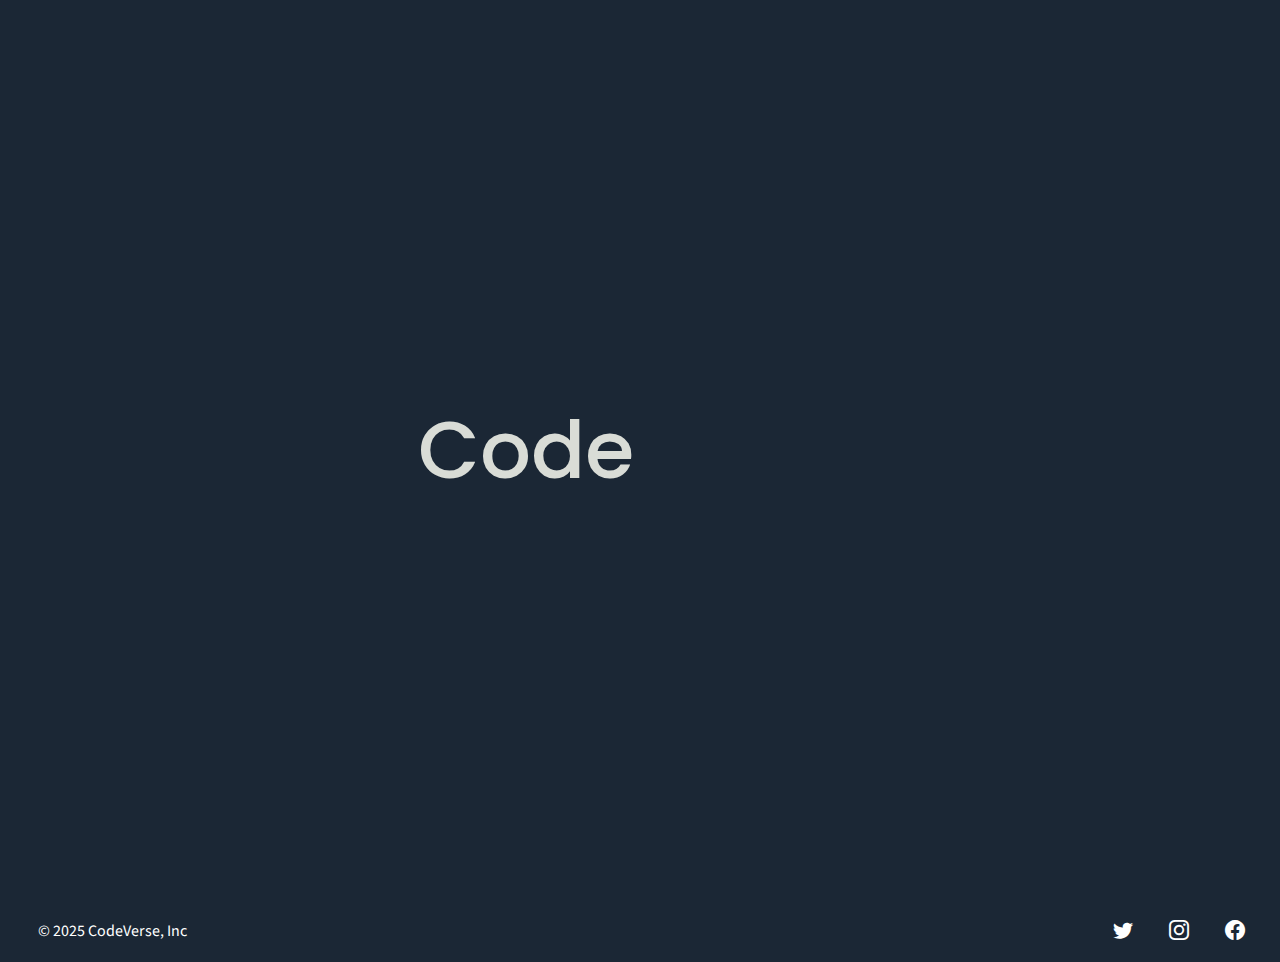
<file: index.html>
<!DOCTYPE html>
<html lang="en">

<head>
  <meta charset="UTF-8">
  <meta name="viewport" content="width=device-width, initial-scale=1.0">

  <title>CodeVerse</title>
  <link href="https://fonts.googleapis.com/css2?family=Poppins:wght@400;500&family=Source+Sans+Pro:wght@400&display=swap" rel="stylesheet">
  <link href='https://fonts.googleapis.com/css?family=Lato:300,400,700' rel='stylesheet' type='text/css'>
  <link rel="stylesheet" href="https://cdn.jsdelivr.net/npm/bootstrap-icons/font/bootstrap-icons.css">
  <link href="https://cdn.jsdelivr.net/npm/bootstrap@5.3.3/dist/css/bootstrap.min.css" rel="stylesheet" integrity="sha384-QWTKZyjpPEjISv5WaRU9OFeRpok6YctnYmDr5pNlyT2bRjXh0JMhjY6hW+ALEwIH" crossorigin="anonymous">
  <link href="./style.css" rel="stylesheet">

</head>

<body>
    <section class="logo-intro">
        <div class="intro">
            <h1 class="logo-header" >
              <span class="logo">Code</span><span class="logo">Verse</span><br>
            </h1>
      </div>
    </section>

    <div class="nav_custom">
      <nav class="navbar navbar-expand-lg bg-body-tertiary bg-dark border-bottom border-body" data-bs-theme="dark">
        <div class="container-fluid">
          <img src="./logo.png" class="nav_logo">
          <a class="navbar-brand" href="index.html" id="refreshPage">CodeVerse</a>
          <button class="navbar-toggler" type="button" data-bs-toggle="collapse" data-bs-target="#navbarNavAltMarkup" aria-controls="navbarNavAltMarkup" aria-expanded="false" aria-label="Toggle navigation">
            <span class="navbar-toggler-icon"></span>
          </button>
          <div class="collapse navbar-collapse" id="navbarNavAltMarkup">
            <div class="navbar-nav">
              <a class="nav-link active" aria-current="page"  href="#">Home</a>
              <a class="nav-link" href="about.html">About Us</a>
              <a class="nav-link" href="event_page.html">Events</a>
              <a class="nav-link" href="team.html">Team</a>
            </div>
          </div>
        </div>
      </nav>
    </div>

    <section class="main-display">
        <div id='stars'></div>
            <div id='stars2'></div>
            <div id='stars3'></div>
            <div id='title'>
                <span>
                    CodeVerse
                </span>
                <br>
                <span class="empowe_title_support">
                  <span class="word">Empower.</span>
                  <span class="word">Create.</span>
                  <span class="word">Transform.</span>
              </span>
            </div>
            
    </section>

    <footer class="d-flex flex-wrap justify-content-between align-items-center py-3 footer_custom footer_event">
      <div class="col-md-4 d-flex align-items-center">
        <a href="/" class="mb-3 me-2 mb-md-0 text-body-secondary text-decoration-none lh-1">
          <svg class="bi" width="30" height="24"><use xlink:href="#bootstrap"></use></svg>
        </a>
        <span class="mb-3 mb-md-0">© 2025 CodeVerse, Inc</span>
      </div>
  
      <ul class="nav col-md-4 justify-content-end list-unstyled d-flex">
        <li class="ms-3"><a class="text-body-secondary" href="http://www.twitter.com/"><i class="bi bi-twitter"></i></a></li>
        <li class="ms-3"><a class="text-body-secondary" href="http://www.instagram.com/"><i class="bi bi-instagram"></i></a></li>
        <li class="ms-3"><a class="text-body-secondary" href="http://www.facebook.com/"><i class="bi bi-facebook"></i></a></li>
      </ul>
  </footer>

    


    <script src="https://cdn.jsdelivr.net/npm/bootstrap@5.3.3/dist/js/bootstrap.bundle.min.js" integrity="sha384-YvpcrYf0tY3lHB60NNkmXc5s9fDVZLESaAA55NDzOxhy9GkcIdslK1eN7N6jIeHz" crossorigin="anonymous"></script>
    <script src="./script.js"></script>

</body>

</html>
</file>
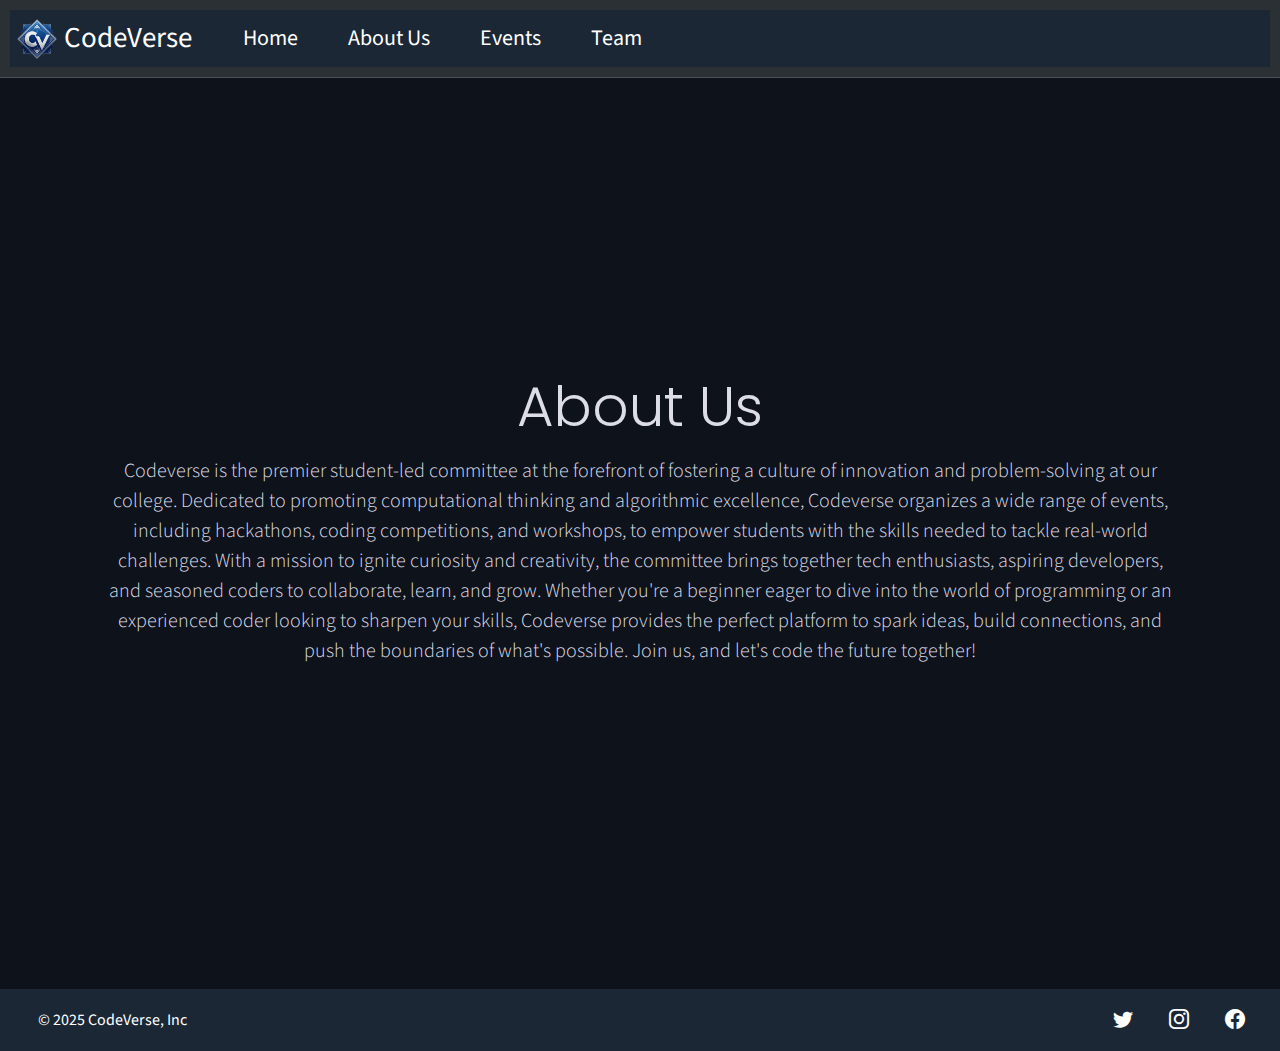
<file: about.html>
<!DOCTYPE html>
<html lang="en">

<head>
  <meta charset="UTF-8">
  <meta name="viewport" content="width=device-width, initial-scale=1.0">

  <title>CodeVerse</title>
  <link href="https://fonts.googleapis.com/css2?family=Poppins:wght@400;500&family=Source+Sans+Pro:wght@400&display=swap" rel="stylesheet">
  <link href='https://fonts.googleapis.com/css?family=Lato:300,400,700' rel='stylesheet' type='text/css'>
  <link rel="stylesheet" href="https://cdn.jsdelivr.net/npm/bootstrap-icons/font/bootstrap-icons.css">
  <link href="https://cdn.jsdelivr.net/npm/bootstrap@5.3.3/dist/css/bootstrap.min.css" rel="stylesheet" integrity="sha384-QWTKZyjpPEjISv5WaRU9OFeRpok6YctnYmDr5pNlyT2bRjXh0JMhjY6hW+ALEwIH" crossorigin="anonymous">
  <link href="./style.css" rel="stylesheet">
  <link href="./about.css" rel="stylesheet">

</head>

<body>
    
    <div class="nav_custom">
      <nav class="navbar navbar-expand-lg bg-body-tertiary bg-dark border-bottom border-body" data-bs-theme="dark">
        <div class="container-fluid">
          <img src="./logo.png" class="nav_logo">
          <a class="navbar-brand" href="index.html" id="refreshPage">CodeVerse</a>
          <button class="navbar-toggler" type="button" data-bs-toggle="collapse" data-bs-target="#navbarNavAltMarkup" aria-controls="navbarNavAltMarkup" aria-expanded="false" aria-label="Toggle navigation">
            <span class="navbar-toggler-icon"></span>
          </button>
          <div class="collapse navbar-collapse" id="navbarNavAltMarkup">
            <div class="navbar-nav">
              <a class="nav-link active" aria-current="page"  href="index.html?from=about" class="home-link">Home</a>
              <a class="nav-link" href="about.html">About Us</a>
              <a class="nav-link" href="event_page.html">Events</a>
              <a class="nav-link" href="team.html">Team</a>
            </div>
          </div>
        </div>
      </nav>
    </div>


    <div id="about_us">
      <div class="about_us">
        <div class="p-4 p-md-5 mb-4 rounded text-body-emphasis">
          <div class="col-lg-6 px-0 about_mid">
            <h1 class="display-4 about_title about_title" >About Us</h1>
              <p class="lead my-3 about_desc about_desc ">Codeverse is the premier student-led committee at the forefront of fostering a culture of innovation and problem-solving at our college. Dedicated to promoting computational thinking and algorithmic excellence, Codeverse organizes a wide range of events, including hackathons, coding competitions, and workshops, to empower students with the skills needed to tackle real-world challenges. With a mission to ignite curiosity and creativity, the committee brings together tech enthusiasts, aspiring developers, and seasoned coders to collaborate, learn, and grow. Whether you're a beginner eager to dive into the world of programming or an experienced coder looking to sharpen your skills, Codeverse provides the perfect platform to spark ideas, build connections, and push the boundaries of what's possible. Join us, and let's code the future together!</p>
          </div>
        </div>
      </div>
    </div>

    <footer class="d-flex flex-wrap justify-content-between align-items-center py-3 footer_custom footer_event">
      <div class="col-md-4 d-flex align-items-center">
        <a href="/" class="mb-3 me-2 mb-md-0 text-body-secondary text-decoration-none lh-1">
          <svg class="bi" width="30" height="24"><use xlink:href="#bootstrap"></use></svg>
        </a>
        <span class="mb-3 mb-md-0">© 2025 CodeVerse, Inc</span>
      </div>
  
      <ul class="nav col-md-4 justify-content-end list-unstyled d-flex">
        <li class="ms-3"><a class="text-body-secondary" href="http://www.twitter.com/"><i class="bi bi-twitter"></i></a></li>
        <li class="ms-3"><a class="text-body-secondary" href="http://www.instagram.com/"><i class="bi bi-instagram"></i></a></li>
        <li class="ms-3"><a class="text-body-secondary" href="http://www.facebook.com/"><i class="bi bi-facebook"></i></a></li>
      </ul>
  </footer>

    


    <script src="https://cdn.jsdelivr.net/npm/bootstrap@5.3.3/dist/js/bootstrap.bundle.min.js" integrity="sha384-YvpcrYf0tY3lHB60NNkmXc5s9fDVZLESaAA55NDzOxhy9GkcIdslK1eN7N6jIeHz" crossorigin="anonymous"></script>
    <script src="./script.js"></script>

</body>

</html>
</file>
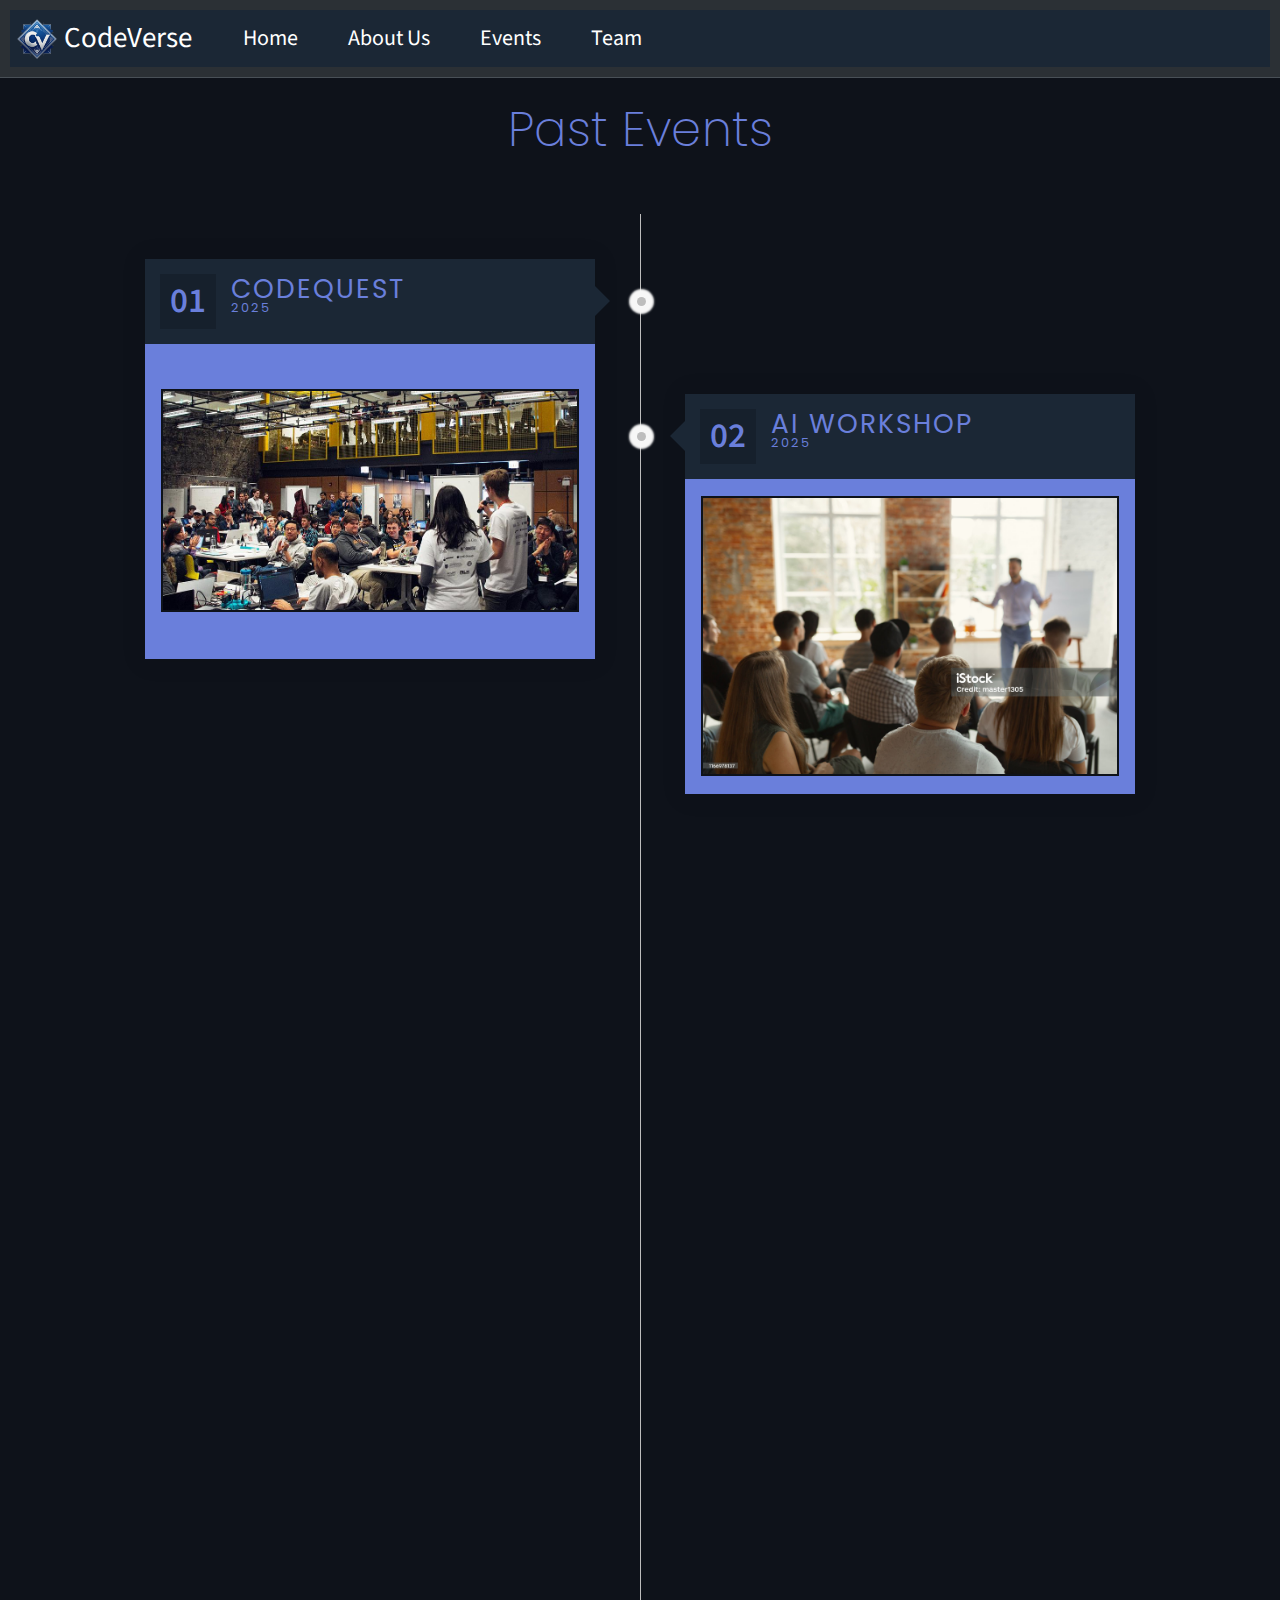
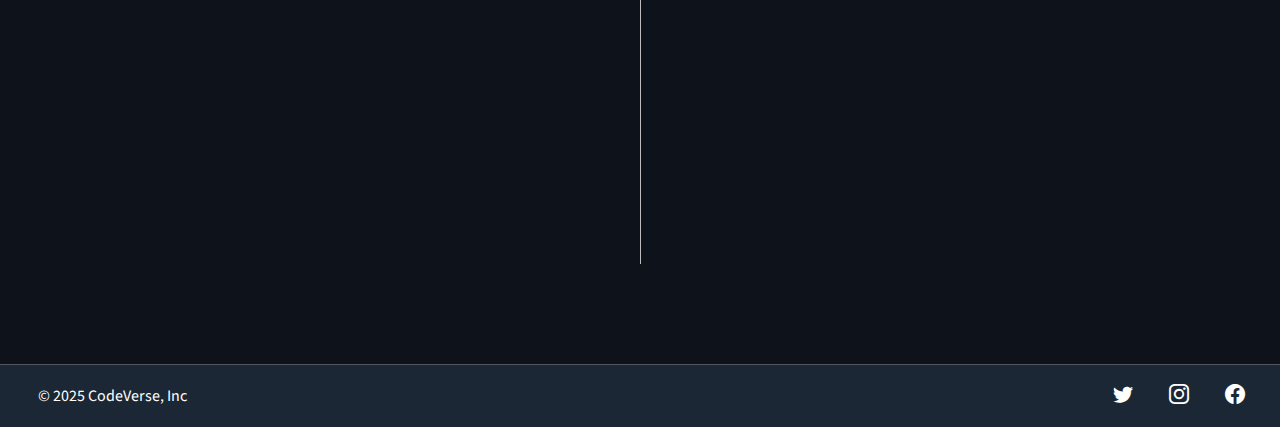
<file: event_page.html>
<!DOCTYPE html>
<html lang="en">

<head>
    <meta charset="UTF-8">
    <meta name="viewport" content="width=device-width, initial-scale=1.0">
    <title>CodeVerse</title>
    <link href="https://fonts.googleapis.com/css2?family=Poppins:wght@400;500&family=Source+Sans+Pro:wght@400&display=swap" rel="stylesheet">
    <link href='https://fonts.googleapis.com/css?family=Lato:300,400,700' rel='stylesheet' type='text/css'>
    <link rel="stylesheet" href="https://cdn.jsdelivr.net/npm/bootstrap-icons/font/bootstrap-icons.css">
    <link href="https://cdn.jsdelivr.net/npm/bootstrap@5.3.3/dist/css/bootstrap.min.css" rel="stylesheet" integrity="sha384-QWTKZyjpPEjISv5WaRU9OFeRpok6YctnYmDr5pNlyT2bRjXh0JMhjY6hW+ALEwIH" crossorigin="anonymous">
    <link href="./style.css" rel="stylesheet">
    <link href="./event.css" rel="stylesheet">
</head>

<body>
    <div class="nav_custom">
        <nav class="navbar navbar-expand-lg bg-body-tertiary bg-dark border-bottom border-body" data-bs-theme="dark">
          <div class="container-fluid">
            <img src="./logo.png" class="nav_logo">
            <a class="navbar-brand" href="index.html">CodeVerse</a>
            <button class="navbar-toggler" type="button" data-bs-toggle="collapse" data-bs-target="#navbarNavAltMarkup" aria-controls="navbarNavAltMarkup" aria-expanded="false" aria-label="Toggle navigation">
              <span class="navbar-toggler-icon"></span>
            </button>
            <div class="collapse navbar-collapse" id="navbarNavAltMarkup">
              <div class="navbar-nav">
                <a class="nav-link active" aria-current="page" href="index.html" onclick="localStorage.setItem('skipIntro', 'true')">Home</a>
                <a class="nav-link active" href="about.html">About Us</a>
                <a class="nav-link" href="#">Events</a>
                <a class="nav-link" href="team.html">Team</a>
              </div>
            </div>
          </div>
        </nav>
    </div>

    <div>
      <section id=timeline>
        <h1>Past Events</h1>
        <div class="demo-card-wrapper">
          <div class="demo-card demo-card--step1" data-delay="0.2">
            <div class="head">
              <div class="number-box">
                <span>01</span>
              </div>
              <h2 class="event_header">CodeQuest<span class="small">2025</span></h2>
            </div>
            <div class="body">
              <img src="./hackathon.jpg" alt="Graphic">
            </div>
          </div>
      
          <div class="demo-card demo-card--step2" data-delay="0.4">
            <div class="head">
              <div class="number-box">
                <span>02</span>
              </div>
              <h2 class="event_header">ai workshop<span class="small">2025</span></h2>
            </div>
            <div class="body">
              <img src="./workshop.jpg" alt="Graphic">
            </div>
          </div>
      
          <div class="demo-card demo-card--step3" data-delay="0.6">
            <div class="head">
              <div class="number-box">
                <span>03</span>
              </div>
              <h2 class="event_header">faisca<span class="small">2025</span></h2>
            </div>
            <div class="body">
              <img src="./fesca.jpg" alt="Graphic">
            </div>
          </div>
      
          <div class="demo-card demo-card--step4" data-delay="0.8">
            <div class="head">
              <div class="number-box">
                <span>04</span>
              </div>
              <h2 class="event_header">convocation<span class="small">2024</span></h2>
            </div>
            <div class="body">
              <img src="./convocation.jpg" alt="Graphic">
            </div>
          </div>
      
          <div class="demo-card demo-card--step5" data-delay="1.0">
            <div class="head">
              <div class="number-box">
                <span>05</span>
              </div>
              <h2 class="event_header">DJ Night<span class="small">2024</span></h2>
            </div>
            <div class="body">
              <img src="./djnight.jpg" alt="Graphic">
            </div>
          </div>

          <div class="demo-card demo-card--step6" data-delay="1.2">
            <div class="head">
              <div class="number-box">
                <span>06</span>
              </div>
              <h2 class="event_header">howzzat<span class="small">2024</span></h2>
            </div>
            <div class="body">
              <img src="./howzthat.jpeg" alt="Graphic">
            </div>
          </div>
          
        </div>
      </section>
    </div>

    <footer class="d-flex flex-wrap justify-content-between align-items-center py-3 footer_custom footer_event">
      <div class="col-md-4 d-flex align-items-center">
        <a href="/" class="mb-3 me-2 mb-md-0 text-body-secondary text-decoration-none lh-1">
          <svg class="bi" width="30" height="24"><use xlink:href="#bootstrap"></use></svg>
        </a>
        <span class="mb-3 mb-md-0">© 2025 CodeVerse, Inc</span>
      </div>
  
      <ul class="nav col-md-4 justify-content-end list-unstyled d-flex">
        <li class="ms-3"><a class="text-body-secondary" href="http://www.twitter.com/"><i class="bi bi-twitter"></i></a></li>
        <li class="ms-3"><a class="text-body-secondary" href="http://www.instagram.com/"><i class="bi bi-instagram"></i></a></li>
        <li class="ms-3"><a class="text-body-secondary" href="http://www.facebook.com/"><i class="bi bi-facebook"></i></a></li>
      </ul>
  </footer>

    <script src="https://cdn.jsdelivr.net/npm/bootstrap@5.3.3/dist/js/bootstrap.bundle.min.js" integrity="sha384-YvpcrYf0tY3lHB60NNkmXc5s9fDVZLESaAA55NDzOxhy9GkcIdslK1eN7N6jIeHz" crossorigin="anonymous"></script>
    <script src="./event.js"></script>
</body>
</html>
</file>
<file: style.css>
html {
  scroll-behavior: smooth;
}

.intro{
	position: fixed;
	z-index: 100;
	left: 0%;
	top: 0%;
	width: 100%;
	height: 100vh;
	background-color: #1b2735;
	transition: 1.5s;
}

.logo-header{
	position: absolute;
	top: 50%;
	left: 50%;
	transform: translate(-50%, -50%);
	color: #D9DCD6;
  font-size: 80px;
}

.logo{
	position: relative;
	display: inline-block;
	bottom: -20px;
	opacity: 0;
}

.logo.active{
	bottom: 0;
	opacity: 1;
	transition: ease-in-out 0.5s;
}

.logo.fade{
	bottom: 0;
	opacity: 0;
	transition: ease-in-out 0.5s;
}

.empowe_title_support{
  font-size: 40px;
}

h1, h2, h3, h4, h5, h6 {
  font-family: 'Poppins', sans-serif;
  font-weight: 500;
  color: #6A7FDB; 
}
  
body {
  font-family: 'Source Sans Pro', sans-serif;
  background-color: #E4E4E4;
  color: #333; 
}

.main-display {
  background: radial-gradient(ellipse at bottom, #1b2735 0%, #090a0f 100%);
  height: auto; 
  min-height: 100vh; 
  position: relative; 
  overflow: hidden; 
  padding-bottom: 100px;
}


#title {
  color: #FFF;
  text-align: center;
  font-family: "Poppins", sans-serif;
  font-weight: 300;
  font-size: 70px;
  letter-spacing: 10px;
  position: relative; 
  top: 40px; 
  padding-top: 250px; 
  padding-bottom: 100px;
  z-index: 2; 
  }

#title span {
  background: -webkit-linear-gradient(white, #38395a);
  background-clip: text;
  -webkit-text-fill-color: transparent;
  }


@keyframes animStar {
    from {
      transform: translateY(0px);
    }
    to {
      transform: translateY(-2000px);
    }
  }
  
.container-fluid {
  background-color: #1b2735;
  padding-left: 0px;
}

.nav_logo {
  height: 44px;
  margin-left: 0px;
  margin-left: 5px;
}

.navbar {
  position: fixed; 
  top: 0; 
  left: 0;
  width: 100%; 
  z-index: 10; 
  background-color: #1b2735; 
  padding: 10px 10px; 
}

.nav_custom .navbar-brand {
  font-size: 29px; 
  margin-left: 5px;

}

.nav_custom .nav-link {
  font-size: 22px; 
  margin-left: 20px;
}

.nav_custom .navbar-collapse {
  background-color: #1b2735; 
}

.navbar-nav {
  text-align: center;
}

.nav_custom .navbar-nav .nav-link {
  color: #ffffff; 
  padding: 10px 15px; 
}

.nav_custom .navbar-nav .nav-link:hover {
  background-color: #495057; 
  color: #ffffff; 
}

#about_us {
  text-align: center;
  padding: 100px 0;
  background-color: transparent; 
  z-index: 1; 
  margin-top: 25vh;
  margin-bottom: 15vh;
}

.about_us .col-lg-6 {
  width: 90% !important;
  margin: 0 auto;
}


.about_title {
  display: flex;
  justify-content: center;
  color: #ddddea;
}

.about_desc {
  justify-content: center;
  color: #ddddea;
  width: 100%;
}

.about_mid {
  width: 100%
}


.footer_custom {
  color: #ffffff;
  background-color: #1b2735;
}

.footer_icon {
  color: #ffffff;
}

.bi-twitter {
  color: rgb(255, 255, 255);
  margin-right: 20px;
  font-size: 20px;
}

.bi-instagram {
  color: rgb(255, 255, 255);
  margin-right: 20px;
  font-size: 20px;
}

.bi-facebook {
  color: rgb(255, 255, 255);
  margin-right: 35px;
  font-size: 20px;
}

@media (max-width: 768px) {
  .logo-header {
    font-size: 50px;
  }

  .empowe_title_support {
    font-size: 30px;
}

.empowe_title_support .word {
    display: inline; 
}

@media (max-width: 850px) {
    .empowe_title_support .word {
        display: block; 
    }
}

  #title {
    font-size: 40px;
    margin-top: -40px;
  }

  .nav_custom .navbar-brand {
    font-size: 24px;
  }

  .nav_custom .nav-link {
    font-size: 18px;
    margin-left: 10px;
  }

  .about_title {
    font-size: 2.5rem;
  }

  .about_desc {
    font-size: 1rem;
    padding: 0 15px;
  }

  .main-display {
    height: auto;
    min-height: 100vh;
  }

  #about_us {
    text-align: center;
    top: 50vh; 
    padding: 100px 0;
    background-color: transparent; 
    z-index: 1; 
    margin-top: 50px;
    margin-bottom: 100px;
  }
}

html, body {
  max-width: 100%;
  overflow-x: hidden;
}

.nav-link {
  padding: 12px 15px !important;
}

@media (max-width: 768px) {
  #stars, #stars2, #stars3 {
    animation-duration: 100s;
    box-shadow: 30% less stars;
  }
  #title {
    font-size: 70px;
    letter-spacing: 10px;
  }
}

@media (max-width: 890px) {
  .logo-header{
    font-size: 50px;
  }
}

@media (max-width: 480px) {
  .logo-header {
    font-size: 30px;
  }

  #title {
    font-size: 55px;
    letter-spacing: 5px;
  }

  .nav_logo {
    height: 35px;
  }

  .about_title {
    font-size: 2rem;
  }

  .about_desc {
    font-size: 0.9rem;
  }

  .p-4.p-md-5 {
    padding: 1.5rem !important;
  }

  footer span {
    font-size: 0.8rem;
  }

  .bi-twitter, 
  .bi-instagram, 
  .bi-facebook {
    font-size: 16px;
  }
}

   
#stars {
  width: 1px;
  height: 1px;
  background: transparent;
  box-shadow: 602px 482px #FFF , 1902px 1326px #FFF , 1595px 1027px #FFF , 1783px 1926px #FFF , 1761px 704px #FFF , 910px 652px #FFF , 1115px 838px #FFF , 943px 1190px #FFF , 1665px 1130px #FFF , 430px 1975px #FFF , 1900px 350px #FFF , 737px 1974px #FFF , 1313px 760px #FFF , 986px 1088px #FFF , 1141px 1325px #FFF , 1911px 1164px #FFF , 761px 1083px #FFF , 1787px 8px #FFF , 405px 863px #FFF , 1866px 1285px #FFF , 1228px 1416px #FFF , 886px 864px #FFF , 972px 1007px #FFF , 1337px 567px #FFF , 920px 286px #FFF , 36px 554px #FFF , 1622px 1006px #FFF , 341px 1269px #FFF , 1658px 816px #FFF , 266px 1541px #FFF , 825px 40px #FFF , 476px 1363px #FFF , 1912px 112px #FFF , 73px 1409px #FFF , 1176px 1240px #FFF , 779px 1213px #FFF , 404px 1782px #FFF , 803px 1332px #FFF , 1864px 1653px #FFF , 887px 405px #FFF , 1694px 1524px #FFF , 1362px 899px #FFF , 1652px 1500px #FFF , 1145px 46px #FFF , 170px 1622px #FFF , 1223px 1019px #FFF , 280px 1019px #FFF , 1004px 979px #FFF , 1922px 1431px #FFF , 395px 580px #FFF , 1277px 706px #FFF , 969px 326px #FFF , 351px 1776px #FFF , 1832px 1980px #FFF , 1542px 1740px #FFF , 340px 95px #FFF , 49px 44px #FFF , 1802px 182px #FFF , 960px 174px #FFF , 1901px 170px #FFF , 98px 269px #FFF , 1250px 1601px #FFF , 806px 859px #FFF , 380px 50px #FFF , 631px 541px #FFF , 962px 1115px #FFF , 1981px 990px #FFF , 1613px 652px #FFF , 837px 1618px #FFF , 837px 261px #FFF , 1791px 1455px #FFF , 1626px 1523px #FFF , 573px 1263px #FFF , 1379px 1855px #FFF , 1546px 214px #FFF , 227px 61px #FFF , 1654px 1907px #FFF , 721px 1748px #FFF , 637px 1736px #FFF , 1136px 1731px #FFF , 1238px 1685px #FFF , 1907px 1886px #FFF , 1572px 521px #FFF , 1897px 372px #FFF , 1389px 938px #FFF , 1862px 1913px #FFF , 110px 151px #FFF , 247px 908px #FFF , 253px 1603px #FFF , 743px 590px #FFF , 959px 667px #FFF , 577px 709px #FFF , 353px 1290px #FFF , 988px 1263px #FFF , 922px 470px #FFF , 1226px 1198px #FFF , 62px 492px #FFF , 1841px 1127px #FFF , 1744px 1526px #FFF , 1247px 681px #FFF , 1186px 946px #FFF , 96px 1780px #FFF , 1114px 1117px #FFF , 310px 995px #FFF , 1406px 72px #FFF , 368px 888px #FFF , 742px 1424px #FFF , 283px 1613px #FFF , 666px 628px #FFF , 1699px 288px #FFF , 1907px 1146px #FFF , 1198px 247px #FFF , 1983px 846px #FFF , 328px 183px #FFF , 798px 575px #FFF , 1756px 1687px #FFF , 820px 1570px #FFF , 1786px 1142px #FFF , 1594px 1817px #FFF , 1708px 331px #FFF , 1722px 736px #FFF , 139px 920px #FFF , 1114px 1553px #FFF , 303px 1971px #FFF , 1949px 1227px #FFF , 418px 1263px #FFF , 1320px 1527px #FFF , 1605px 1277px #FFF , 380px 1146px #FFF , 365px 1098px #FFF , 1934px 1414px #FFF , 875px 459px #FFF , 631px 1090px #FFF , 605px 571px #FFF , 330px 624px #FFF , 137px 1955px #FFF , 1033px 1623px #FFF , 192px 319px #FFF , 1875px 173px #FFF , 1581px 300px #FFF , 579px 235px #FFF , 1194px 1467px #FFF , 1406px 32px #FFF , 465px 1465px #FFF , 1578px 1787px #FFF , 1866px 1678px #FFF , 465px 93px #FFF , 308px 1172px #FFF , 1170px 1660px #FFF , 28px 1006px #FFF , 704px 1767px #FFF , 1071px 139px #FFF , 730px 1238px #FFF , 416px 1305px #FFF , 1196px 304px #FFF , 1909px 1923px #FFF , 1296px 1433px #FFF , 943px 956px #FFF , 1668px 1171px #FFF , 353px 1132px #FFF , 1074px 350px #FFF , 1540px 1030px #FFF , 1965px 1228px #FFF , 1067px 129px #FFF , 840px 1188px #FFF , 1206px 1591px #FFF , 1445px 824px #FFF , 1894px 1671px #FFF , 1764px 1266px #FFF , 72px 1357px #FFF , 1484px 900px #FFF , 708px 932px #FFF , 1666px 1835px #FFF , 1396px 365px #FFF , 1304px 1380px #FFF , 820px 1668px #FFF , 701px 1252px #FFF , 1935px 1791px #FFF , 1768px 955px #FFF , 238px 1173px #FFF , 76px 1990px #FFF , 1175px 892px #FFF , 523px 1793px #FFF , 1612px 1728px #FFF , 1208px 496px #FFF , 1140px 1918px #FFF , 696px 778px #FFF , 259px 1668px #FFF , 1464px 879px #FFF , 74px 949px #FFF , 470px 1172px #FFF , 1540px 759px #FFF , 1888px 1147px #FFF , 1192px 1899px #FFF , 1044px 881px #FFF , 1681px 905px #FFF , 1367px 8px #FFF , 1485px 580px #FFF , 1012px 1232px #FFF , 859px 936px #FFF , 1310px 1650px #FFF , 1583px 240px #FFF , 392px 946px #FFF , 919px 205px #FFF , 92px 1600px #FFF , 1661px 851px #FFF , 65px 1786px #FFF , 1253px 1641px #FFF , 1875px 1426px #FFF , 1785px 1690px #FFF , 507px 1173px #FFF , 1911px 1580px #FFF , 1047px 1165px #FFF , 1181px 1949px #FFF , 1289px 1432px #FFF , 1411px 348px #FFF , 1931px 219px #FFF , 306px 1869px #FFF , 1736px 315px #FFF , 624px 1792px #FFF , 285px 1176px #FFF , 445px 362px #FFF , 1946px 690px #FFF , 563px 864px #FFF , 259px 361px #FFF , 1844px 135px #FFF , 427px 404px #FFF , 1956px 420px #FFF , 1832px 257px #FFF , 247px 1009px #FFF , 1495px 1513px #FFF , 1231px 385px #FFF , 1441px 604px #FFF , 1274px 1545px #FFF , 486px 1408px #FFF , 110px 278px #FFF , 1056px 939px #FFF , 1037px 1207px #FFF , 1962px 25px #FFF , 578px 583px #FFF , 270px 1789px #FFF , 1890px 421px #FFF , 322px 56px #FFF , 1119px 1443px #FFF , 1086px 878px #FFF , 1014px 211px #FFF , 1215px 745px #FFF , 553px 1194px #FFF , 654px 41px #FFF , 1930px 959px #FFF , 487px 1682px #FFF , 1883px 968px #FFF , 1248px 661px #FFF , 1389px 1293px #FFF , 1891px 1650px #FFF , 590px 280px #FFF , 1490px 1650px #FFF , 1234px 1984px #FFF , 514px 1526px #FFF , 509px 274px #FFF , 360px 648px #FFF , 638px 1090px #FFF , 1345px 1541px #FFF , 1178px 642px #FFF , 1137px 981px #FFF , 86px 1323px #FFF , 129px 186px #FFF , 23px 269px #FFF , 1197px 73px #FFF , 507px 506px #FFF , 1038px 853px #FFF , 1131px 907px #FFF , 1428px 1450px #FFF , 1088px 327px #FFF , 775px 886px #FFF , 1504px 1861px #FFF , 758px 324px #FFF , 816px 1098px #FFF , 821px 1661px #FFF , 841px 982px #FFF , 376px 932px #FFF , 1010px 1140px #FFF , 1430px 145px #FFF , 316px 1103px #FFF , 1352px 489px #FFF , 1776px 86px #FFF , 684px 864px #FFF , 8px 304px #FFF , 1957px 1756px #FFF , 1400px 1774px #FFF , 1728px 529px #FFF , 1044px 1882px #FFF , 1428px 324px #FFF , 1617px 1824px #FFF , 985px 369px #FFF , 96px 1341px #FFF , 700px 102px #FFF , 1945px 1743px #FFF , 1732px 965px #FFF , 1471px 1743px #FFF , 1432px 239px #FFF , 1960px 1660px #FFF , 544px 184px #FFF , 1337px 1200px #FFF , 807px 546px #FFF , 305px 1428px #FFF , 1057px 1149px #FFF , 1312px 801px #FFF , 60px 1484px #FFF , 1754px 546px #FFF , 1562px 137px #FFF , 916px 595px #FFF , 1568px 1099px #FFF , 144px 638px #FFF , 515px 999px #FFF , 1840px 638px #FFF , 1971px 180px #FFF , 1449px 840px #FFF , 1669px 1330px #FFF , 1119px 358px #FFF , 261px 1027px #FFF , 1481px 1375px #FFF , 244px 536px #FFF , 812px 1347px #FFF , 1440px 254px #FFF , 696px 1568px #FFF , 225px 972px #FFF , 981px 1054px #FFF , 1893px 1985px #FFF , 787px 1697px #FFF , 961px 1017px #FFF , 121px 53px #FFF , 260px 223px #FFF , 1537px 390px #FFF , 1806px 1740px #FFF , 1036px 1122px #FFF , 1204px 1776px #FFF , 226px 40px #FFF , 76px 1400px #FFF , 657px 115px #FFF , 1387px 1833px #FFF , 261px 914px #FFF , 369px 1430px #FFF , 1430px 397px #FFF , 1583px 919px #FFF , 961px 920px #FFF , 1549px 71px #FFF , 1204px 848px #FFF , 549px 407px #FFF , 530px 857px #FFF , 1718px 1263px #FFF , 1893px 1314px #FFF , 1210px 1717px #FFF , 646px 841px #FFF , 850px 650px #FFF , 954px 1988px #FFF , 891px 876px #FFF , 149px 895px #FFF , 471px 1222px #FFF , 318px 45px #FFF , 147px 237px #FFF , 428px 868px #FFF , 1535px 1355px #FFF , 388px 599px #FFF , 544px 1058px #FFF , 1126px 259px #FFF , 572px 1350px #FFF , 158px 315px #FFF , 664px 1594px #FFF , 1028px 1546px #FFF , 1984px 1531px #FFF , 949px 1559px #FFF , 1152px 434px #FFF , 626px 1890px #FFF , 518px 1045px #FFF , 1823px 1557px #FFF , 377px 633px #FFF , 1109px 1120px #FFF , 1563px 831px #FFF , 4px 1011px #FFF , 1246px 905px #FFF , 73px 753px #FFF , 1969px 55px #FFF , 776px 1600px #FFF , 300px 1474px #FFF , 698px 1207px #FFF , 41px 1719px #FFF , 1770px 1385px #FFF , 268px 1877px #FFF , 1929px 634px #FFF , 1048px 1024px #FFF , 1868px 1887px #FFF , 848px 1817px #FFF , 855px 1565px #FFF , 640px 295px #FFF , 1714px 939px #FFF , 1974px 1956px #FFF , 216px 511px #FFF , 1648px 188px #FFF , 1176px 351px #FFF , 1602px 1348px #FFF , 1164px 1079px #FFF , 1675px 1353px #FFF , 926px 492px #FFF , 1846px 121px #FFF , 478px 1320px #FFF , 1775px 253px #FFF , 253px 217px #FFF , 797px 1380px #FFF , 963px 483px #FFF , 837px 704px #FFF , 1221px 1427px #FFF , 659px 1322px #FFF , 1952px 1639px #FFF , 1882px 1726px #FFF , 234px 1268px #FFF , 1421px 1877px #FFF , 162px 181px #FFF , 762px 283px #FFF , 102px 1056px #FFF , 1545px 1202px #FFF , 1804px 413px #FFF , 1099px 1316px #FFF , 49px 1733px #FFF , 886px 444px #FFF , 1245px 1638px #FFF , 644px 1943px #FFF , 327px 1537px #FFF , 1618px 1778px #FFF , 1268px 914px #FFF , 21px 1156px #FFF , 478px 1112px #FFF , 1618px 1999px #FFF , 1456px 1158px #FFF , 1386px 336px #FFF , 1509px 732px #FFF , 844px 369px #FFF , 1059px 742px #FFF , 135px 1234px #FFF , 1803px 1216px #FFF , 1919px 1262px #FFF , 1602px 1643px #FFF , 921px 1012px #FFF , 897px 903px #FFF , 1423px 813px #FFF , 763px 640px #FFF , 1927px 1967px #FFF , 1601px 896px #FFF , 251px 1884px #FFF , 1584px 1443px #FFF , 249px 1938px #FFF , 1094px 697px #FFF , 1982px 1878px #FFF , 810px 1994px #FFF , 689px 62px #FFF , 1326px 1287px #FFF , 378px 759px #FFF , 168px 1693px #FFF , 529px 1634px #FFF , 1169px 1756px #FFF , 1678px 1926px #FFF , 1193px 524px #FFF , 59px 1573px #FFF , 993px 441px #FFF , 847px 1495px #FFF , 728px 464px #FFF , 1148px 737px #FFF , 234px 435px #FFF , 645px 1600px #FFF , 833px 1920px #FFF , 1532px 1385px #FFF , 539px 1504px #FFF , 1071px 589px #FFF , 1821px 1937px #FFF , 479px 1913px #FFF , 906px 334px #FFF , 1105px 250px #FFF , 236px 464px #FFF , 1061px 810px #FFF , 1482px 1279px #FFF , 678px 520px #FFF , 650px 1089px #FFF , 905px 908px #FFF , 929px 413px #FFF , 406px 1725px #FFF , 1987px 754px #FFF , 1671px 1258px #FFF , 1085px 1615px #FFF , 1298px 393px #FFF , 175px 1513px #FFF , 162px 417px #FFF , 1674px 1759px #FFF , 1664px 921px #FFF , 1435px 1589px #FFF , 170px 232px #FFF , 226px 60px #FFF , 1368px 1524px #FFF , 185px 42px #FFF , 1629px 543px #FFF , 1344px 1693px #FFF , 175px 814px #FFF , 1037px 220px #FFF , 931px 657px #FFF , 592px 1702px #FFF , 1003px 1001px #FFF , 47px 1620px #FFF , 891px 301px #FFF , 218px 1710px #FFF , 1048px 80px #FFF , 571px 1656px #FFF , 878px 149px #FFF , 728px 778px #FFF , 1927px 1774px #FFF , 1579px 1238px #FFF , 1328px 1121px #FFF , 413px 1665px #FFF , 135px 1778px #FFF , 1556px 1191px #FFF , 619px 1892px #FFF , 1210px 369px #FFF , 1024px 1952px #FFF , 1662px 911px #FFF , 291px 1315px #FFF , 725px 1089px #FFF , 650px 1319px #FFF , 1263px 192px #FFF , 1903px 1871px #FFF , 1967px 1782px #FFF , 51px 390px #FFF , 1017px 38px #FFF , 1060px 195px #FFF , 1063px 143px #FFF , 1419px 1659px #FFF , 1969px 437px #FFF , 1124px 460px #FFF , 1432px 1868px #FFF , 1754px 1567px #FFF , 716px 312px #FFF , 1691px 484px #FFF , 1811px 15px #FFF , 79px 459px #FFF , 1122px 1199px #FFF , 328px 406px #FFF , 376px 408px #FFF , 590px 289px #FFF , 833px 1529px #FFF , 1815px 1210px #FFF , 939px 1650px #FFF , 964px 557px #FFF , 494px 989px #FFF , 678px 242px #FFF , 1253px 1481px #FFF , 1265px 1725px #FFF , 1108px 1833px #FFF , 1659px 1587px #FFF , 479px 1936px #FFF , 756px 572px #FFF , 1796px 412px #FFF , 1263px 1405px #FFF , 1751px 217px #FFF , 983px 1229px #FFF , 914px 850px #FFF , 338px 1166px #FFF , 1081px 868px #FFF , 1325px 1927px #FFF , 1952px 1413px #FFF , 68px 1798px #FFF , 1830px 619px #FFF , 988px 21px #FFF , 1718px 695px #FFF , 416px 1393px #FFF , 1405px 705px #FFF , 1671px 1107px #FFF , 917px 333px #FFF , 386px 923px #FFF , 1898px 1993px #FFF , 1346px 379px #FFF , 1784px 135px #FFF , 447px 1784px #FFF , 186px 179px #FFF , 1508px 1042px #FFF , 1693px 830px #FFF , 840px 1316px #FFF , 606px 992px #FFF , 1264px 1184px #FFF , 87px 733px #FFF , 1945px 80px #FFF , 1275px 1690px #FFF , 1262px 860px #FFF , 112px 847px #FFF , 1166px 1468px #FFF , 687px 235px #FFF , 146px 1110px #FFF , 595px 623px #FFF , 652px 1411px #FFF , 1655px 1370px #FFF , 1241px 1498px #FFF , 1186px 1617px #FFF , 1416px 1157px #FFF , 579px 1674px #FFF , 900px 699px #FFF , 1022px 1062px #FFF , 1624px 708px #FFF , 1523px 1310px #FFF , 1814px 236px #FFF , 1980px 843px #FFF , 864px 1593px #FFF , 179px 1352px #FFF , 1077px 1207px #FFF , 528px 244px #FFF , 1585px 23px #FFF , 1712px 1577px #FFF , 725px 665px #FFF , 1390px 578px #FFF , 978px 594px #FFF , 1489px 1627px #FFF , 783px 1870px #FFF , 1457px 1955px #FFF , 418px 1852px #FFF , 124px 839px #FFF , 105px 1540px #FFF , 1306px 15px #FFF , 1844px 3px #FFF , 130px 240px #FFF , 1805px 1650px #FFF , 1997px 784px #FFF , 1568px 16px #FFF , 445px 1221px #FFF , 265px 1413px #FFF , 1473px 569px #FFF , 1707px 854px #FFF , 583px 1614px #FFF , 666px 591px #FFF , 1457px 420px #FFF , 1787px 1855px #FFF , 1448px 1428px #FFF , 1126px 157px #FFF , 379px 1699px #FFF , 1779px 209px #FFF , 82px 1039px #FFF , 102px 180px #FFF , 1360px 1736px #FFF , 1136px 311px #FFF , 1882px 1413px #FFF , 644px 100px #FFF , 1099px 563px #FFF , 1735px 247px #FFF , 604px 864px #FFF , 1074px 667px #FFF , 1681px 1071px #FFF , 135px 1595px #FFF , 1148px 681px #FFF , 1767px 1949px #FFF , 1926px 608px #FFF , 26px 1185px #FFF , 281px 1056px #FFF , 1435px 634px #FFF , 1895px 1702px #FFF , 64px 206px #FFF , 147px 1920px #FFF , 712px 1061px #FFF , 1030px 408px #FFF , 303px 1922px #FFF , 716px 690px #FFF , 832px 1941px #FFF , 829px 222px #FFF , 871px 1874px #FFF , 579px 796px #FFF , 1998px 1573px #FFF , 137px 590px #FFF , 229px 1726px #FFF , 1716px 451px #FFF , 359px 1642px #FFF , 919px 1654px #FFF , 1204px 1004px #FFF , 217px 1197px #FFF , 454px 1581px #FFF , 300px 1104px #FFF , 729px 799px #FFF , 1985px 431px #FFF , 1932px 985px #FFF , 448px 95px #FFF , 1130px 681px #FFF , 535px 1767px #FFF , 1716px 1029px #FFF , 214px 1559px #FFF , 1209px 471px #FFF , 573px 1405px #FFF , 115px 1593px #FFF , 765px 1734px #FFF , 1370px 754px #FFF , 1397px 607px #FFF , 40px 490px #FFF , 1648px 126px #FFF , 1320px 1582px #FFF , 1946px 1051px #FFF , 1063px 1885px #FFF , 20px 1659px #FFF , 348px 1257px #FFF , 714px 866px #FFF;
    animation: animStar 50s linear infinite;
  }

#stars:after {
  content: " ";
  position: absolute;
  top: 2000px;
  width: 1px;
  height: 1px;
  background: transparent;
  box-shadow: 602px 482px #FFF , 1902px 1326px #FFF , 1595px 1027px #FFF , 1783px 1926px #FFF , 1761px 704px #FFF , 910px 652px #FFF , 1115px 838px #FFF , 943px 1190px #FFF , 1665px 1130px #FFF , 430px 1975px #FFF , 1900px 350px #FFF , 737px 1974px #FFF , 1313px 760px #FFF , 986px 1088px #FFF , 1141px 1325px #FFF , 1911px 1164px #FFF , 761px 1083px #FFF , 1787px 8px #FFF , 405px 863px #FFF , 1866px 1285px #FFF , 1228px 1416px #FFF , 886px 864px #FFF , 972px 1007px #FFF , 1337px 567px #FFF , 920px 286px #FFF , 36px 554px #FFF , 1622px 1006px #FFF , 341px 1269px #FFF , 1658px 816px #FFF , 266px 1541px #FFF , 825px 40px #FFF , 476px 1363px #FFF , 1912px 112px #FFF , 73px 1409px #FFF , 1176px 1240px #FFF , 779px 1213px #FFF , 404px 1782px #FFF , 803px 1332px #FFF , 1864px 1653px #FFF , 887px 405px #FFF , 1694px 1524px #FFF , 1362px 899px #FFF , 1652px 1500px #FFF , 1145px 46px #FFF , 170px 1622px #FFF , 1223px 1019px #FFF , 280px 1019px #FFF , 1004px 979px #FFF , 1922px 1431px #FFF , 395px 580px #FFF , 1277px 706px #FFF , 969px 326px #FFF , 351px 1776px #FFF , 1832px 1980px #FFF , 1542px 1740px #FFF , 340px 95px #FFF , 49px 44px #FFF , 1802px 182px #FFF , 960px 174px #FFF , 1901px 170px #FFF , 98px 269px #FFF , 1250px 1601px #FFF , 806px 859px #FFF , 380px 50px #FFF , 631px 541px #FFF , 962px 1115px #FFF , 1981px 990px #FFF , 1613px 652px #FFF , 837px 1618px #FFF , 837px 261px #FFF , 1791px 1455px #FFF , 1626px 1523px #FFF , 573px 1263px #FFF , 1379px 1855px #FFF , 1546px 214px #FFF , 227px 61px #FFF , 1654px 1907px #FFF , 721px 1748px #FFF , 637px 1736px #FFF , 1136px 1731px #FFF , 1238px 1685px #FFF , 1907px 1886px #FFF , 1572px 521px #FFF , 1897px 372px #FFF , 1389px 938px #FFF , 1862px 1913px #FFF , 110px 151px #FFF , 247px 908px #FFF , 253px 1603px #FFF , 743px 590px #FFF , 959px 667px #FFF , 577px 709px #FFF , 353px 1290px #FFF , 988px 1263px #FFF , 922px 470px #FFF , 1226px 1198px #FFF , 62px 492px #FFF , 1841px 1127px #FFF , 1744px 1526px #FFF , 1247px 681px #FFF , 1186px 946px #FFF , 96px 1780px #FFF , 1114px 1117px #FFF , 310px 995px #FFF , 1406px 72px #FFF , 368px 888px #FFF , 742px 1424px #FFF , 283px 1613px #FFF , 666px 628px #FFF , 1699px 288px #FFF , 1907px 1146px #FFF , 1198px 247px #FFF , 1983px 846px #FFF , 328px 183px #FFF , 798px 575px #FFF , 1756px 1687px #FFF , 820px 1570px #FFF , 1786px 1142px #FFF , 1594px 1817px #FFF , 1708px 331px #FFF , 1722px 736px #FFF , 139px 920px #FFF , 1114px 1553px #FFF , 303px 1971px #FFF , 1949px 1227px #FFF , 418px 1263px #FFF , 1320px 1527px #FFF , 1605px 1277px #FFF , 380px 1146px #FFF , 365px 1098px #FFF , 1934px 1414px #FFF , 875px 459px #FFF , 631px 1090px #FFF , 605px 571px #FFF , 330px 624px #FFF , 137px 1955px #FFF , 1033px 1623px #FFF , 192px 319px #FFF , 1875px 173px #FFF , 1581px 300px #FFF , 579px 235px #FFF , 1194px 1467px #FFF , 1406px 32px #FFF , 465px 1465px #FFF , 1578px 1787px #FFF , 1866px 1678px #FFF , 465px 93px #FFF , 308px 1172px #FFF , 1170px 1660px #FFF , 28px 1006px #FFF , 704px 1767px #FFF , 1071px 139px #FFF , 730px 1238px #FFF , 416px 1305px #FFF , 1196px 304px #FFF , 1909px 1923px #FFF , 1296px 1433px #FFF , 943px 956px #FFF , 1668px 1171px #FFF , 353px 1132px #FFF , 1074px 350px #FFF , 1540px 1030px #FFF , 1965px 1228px #FFF , 1067px 129px #FFF , 840px 1188px #FFF , 1206px 1591px #FFF , 1445px 824px #FFF , 1894px 1671px #FFF , 1764px 1266px #FFF , 72px 1357px #FFF , 1484px 900px #FFF , 708px 932px #FFF , 1666px 1835px #FFF , 1396px 365px #FFF , 1304px 1380px #FFF , 820px 1668px #FFF , 701px 1252px #FFF , 1935px 1791px #FFF , 1768px 955px #FFF , 238px 1173px #FFF , 76px 1990px #FFF , 1175px 892px #FFF , 523px 1793px #FFF , 1612px 1728px #FFF , 1208px 496px #FFF , 1140px 1918px #FFF , 696px 778px #FFF , 259px 1668px #FFF , 1464px 879px #FFF , 74px 949px #FFF , 470px 1172px #FFF , 1540px 759px #FFF , 1888px 1147px #FFF , 1192px 1899px #FFF , 1044px 881px #FFF , 1681px 905px #FFF , 1367px 8px #FFF , 1485px 580px #FFF , 1012px 1232px #FFF , 859px 936px #FFF , 1310px 1650px #FFF , 1583px 240px #FFF , 392px 946px #FFF , 919px 205px #FFF , 92px 1600px #FFF , 1661px 851px #FFF , 65px 1786px #FFF , 1253px 1641px #FFF , 1875px 1426px #FFF , 1785px 1690px #FFF , 507px 1173px #FFF , 1911px 1580px #FFF , 1047px 1165px #FFF , 1181px 1949px #FFF , 1289px 1432px #FFF , 1411px 348px #FFF , 1931px 219px #FFF , 306px 1869px #FFF , 1736px 315px #FFF , 624px 1792px #FFF , 285px 1176px #FFF , 445px 362px #FFF , 1946px 690px #FFF , 563px 864px #FFF , 259px 361px #FFF , 1844px 135px #FFF , 427px 404px #FFF , 1956px 420px #FFF , 1832px 257px #FFF , 247px 1009px #FFF , 1495px 1513px #FFF , 1231px 385px #FFF , 1441px 604px #FFF , 1274px 1545px #FFF , 486px 1408px #FFF , 110px 278px #FFF , 1056px 939px #FFF , 1037px 1207px #FFF , 1962px 25px #FFF , 578px 583px #FFF , 270px 1789px #FFF , 1890px 421px #FFF , 322px 56px #FFF , 1119px 1443px #FFF , 1086px 878px #FFF , 1014px 211px #FFF , 1215px 745px #FFF , 553px 1194px #FFF , 654px 41px #FFF , 1930px 959px #FFF , 487px 1682px #FFF , 1883px 968px #FFF , 1248px 661px #FFF , 1389px 1293px #FFF , 1891px 1650px #FFF , 590px 280px #FFF , 1490px 1650px #FFF , 1234px 1984px #FFF , 514px 1526px #FFF , 509px 274px #FFF , 360px 648px #FFF , 638px 1090px #FFF , 1345px 1541px #FFF , 1178px 642px #FFF , 1137px 981px #FFF , 86px 1323px #FFF , 129px 186px #FFF , 23px 269px #FFF , 1197px 73px #FFF , 507px 506px #FFF , 1038px 853px #FFF , 1131px 907px #FFF , 1428px 1450px #FFF , 1088px 327px #FFF , 775px 886px #FFF , 1504px 1861px #FFF , 758px 324px #FFF , 816px 1098px #FFF , 821px 1661px #FFF , 841px 982px #FFF , 376px 932px #FFF , 1010px 1140px #FFF , 1430px 145px #FFF , 316px 1103px #FFF , 1352px 489px #FFF , 1776px 86px #FFF , 684px 864px #FFF , 8px 304px #FFF , 1957px 1756px #FFF , 1400px 1774px #FFF , 1728px 529px #FFF , 1044px 1882px #FFF , 1428px 324px #FFF , 1617px 1824px #FFF , 985px 369px #FFF , 96px 1341px #FFF , 700px 102px #FFF , 1945px 1743px #FFF , 1732px 965px #FFF , 1471px 1743px #FFF , 1432px 239px #FFF , 1960px 1660px #FFF , 544px 184px #FFF , 1337px 1200px #FFF , 807px 546px #FFF , 305px 1428px #FFF , 1057px 1149px #FFF , 1312px 801px #FFF , 60px 1484px #FFF , 1754px 546px #FFF , 1562px 137px #FFF , 916px 595px #FFF , 1568px 1099px #FFF , 144px 638px #FFF , 515px 999px #FFF , 1840px 638px #FFF , 1971px 180px #FFF , 1449px 840px #FFF , 1669px 1330px #FFF , 1119px 358px #FFF , 261px 1027px #FFF , 1481px 1375px #FFF , 244px 536px #FFF , 812px 1347px #FFF , 1440px 254px #FFF , 696px 1568px #FFF , 225px 972px #FFF , 981px 1054px #FFF , 1893px 1985px #FFF , 787px 1697px #FFF , 961px 1017px #FFF , 121px 53px #FFF , 260px 223px #FFF , 1537px 390px #FFF , 1806px 1740px #FFF , 1036px 1122px #FFF , 1204px 1776px #FFF , 226px 40px #FFF , 76px 1400px #FFF , 657px 115px #FFF , 1387px 1833px #FFF , 261px 914px #FFF , 369px 1430px #FFF , 1430px 397px #FFF , 1583px 919px #FFF , 961px 920px #FFF , 1549px 71px #FFF , 1204px 848px #FFF , 549px 407px #FFF , 530px 857px #FFF , 1718px 1263px #FFF , 1893px 1314px #FFF , 1210px 1717px #FFF , 646px 841px #FFF , 850px 650px #FFF , 954px 1988px #FFF , 891px 876px #FFF , 149px 895px #FFF , 471px 1222px #FFF , 318px 45px #FFF , 147px 237px #FFF , 428px 868px #FFF , 1535px 1355px #FFF , 388px 599px #FFF , 544px 1058px #FFF , 1126px 259px #FFF , 572px 1350px #FFF , 158px 315px #FFF , 664px 1594px #FFF , 1028px 1546px #FFF , 1984px 1531px #FFF , 949px 1559px #FFF , 1152px 434px #FFF , 626px 1890px #FFF , 518px 1045px #FFF , 1823px 1557px #FFF , 377px 633px #FFF , 1109px 1120px #FFF , 1563px 831px #FFF , 4px 1011px #FFF , 1246px 905px #FFF , 73px 753px #FFF , 1969px 55px #FFF , 776px 1600px #FFF , 300px 1474px #FFF , 698px 1207px #FFF , 41px 1719px #FFF , 1770px 1385px #FFF , 268px 1877px #FFF , 1929px 634px #FFF , 1048px 1024px #FFF , 1868px 1887px #FFF , 848px 1817px #FFF , 855px 1565px #FFF , 640px 295px #FFF , 1714px 939px #FFF , 1974px 1956px #FFF , 216px 511px #FFF , 1648px 188px #FFF , 1176px 351px #FFF , 1602px 1348px #FFF , 1164px 1079px #FFF , 1675px 1353px #FFF , 926px 492px #FFF , 1846px 121px #FFF , 478px 1320px #FFF , 1775px 253px #FFF , 253px 217px #FFF , 797px 1380px #FFF , 963px 483px #FFF , 837px 704px #FFF , 1221px 1427px #FFF , 659px 1322px #FFF , 1952px 1639px #FFF , 1882px 1726px #FFF , 234px 1268px #FFF , 1421px 1877px #FFF , 162px 181px #FFF , 762px 283px #FFF , 102px 1056px #FFF , 1545px 1202px #FFF , 1804px 413px #FFF , 1099px 1316px #FFF , 49px 1733px #FFF , 886px 444px #FFF , 1245px 1638px #FFF , 644px 1943px #FFF , 327px 1537px #FFF , 1618px 1778px #FFF , 1268px 914px #FFF , 21px 1156px #FFF , 478px 1112px #FFF , 1618px 1999px #FFF , 1456px 1158px #FFF , 1386px 336px #FFF , 1509px 732px #FFF , 844px 369px #FFF , 1059px 742px #FFF , 135px 1234px #FFF , 1803px 1216px #FFF , 1919px 1262px #FFF , 1602px 1643px #FFF , 921px 1012px #FFF , 897px 903px #FFF , 1423px 813px #FFF , 763px 640px #FFF , 1927px 1967px #FFF , 1601px 896px #FFF , 251px 1884px #FFF , 1584px 1443px #FFF , 249px 1938px #FFF , 1094px 697px #FFF , 1982px 1878px #FFF , 810px 1994px #FFF , 689px 62px #FFF , 1326px 1287px #FFF , 378px 759px #FFF , 168px 1693px #FFF , 529px 1634px #FFF , 1169px 1756px #FFF , 1678px 1926px #FFF , 1193px 524px #FFF , 59px 1573px #FFF , 993px 441px #FFF , 847px 1495px #FFF , 728px 464px #FFF , 1148px 737px #FFF , 234px 435px #FFF , 645px 1600px #FFF , 833px 1920px #FFF , 1532px 1385px #FFF , 539px 1504px #FFF , 1071px 589px #FFF , 1821px 1937px #FFF , 479px 1913px #FFF , 906px 334px #FFF , 1105px 250px #FFF , 236px 464px #FFF , 1061px 810px #FFF , 1482px 1279px #FFF , 678px 520px #FFF , 650px 1089px #FFF , 905px 908px #FFF , 929px 413px #FFF , 406px 1725px #FFF , 1987px 754px #FFF , 1671px 1258px #FFF , 1085px 1615px #FFF , 1298px 393px #FFF , 175px 1513px #FFF , 162px 417px #FFF , 1674px 1759px #FFF , 1664px 921px #FFF , 1435px 1589px #FFF , 170px 232px #FFF , 226px 60px #FFF , 1368px 1524px #FFF , 185px 42px #FFF , 1629px 543px #FFF , 1344px 1693px #FFF , 175px 814px #FFF , 1037px 220px #FFF , 931px 657px #FFF , 592px 1702px #FFF , 1003px 1001px #FFF , 47px 1620px #FFF , 891px 301px #FFF , 218px 1710px #FFF , 1048px 80px #FFF , 571px 1656px #FFF , 878px 149px #FFF , 728px 778px #FFF , 1927px 1774px #FFF , 1579px 1238px #FFF , 1328px 1121px #FFF , 413px 1665px #FFF , 135px 1778px #FFF , 1556px 1191px #FFF , 619px 1892px #FFF , 1210px 369px #FFF , 1024px 1952px #FFF , 1662px 911px #FFF , 291px 1315px #FFF , 725px 1089px #FFF , 650px 1319px #FFF , 1263px 192px #FFF , 1903px 1871px #FFF , 1967px 1782px #FFF , 51px 390px #FFF , 1017px 38px #FFF , 1060px 195px #FFF , 1063px 143px #FFF , 1419px 1659px #FFF , 1969px 437px #FFF , 1124px 460px #FFF , 1432px 1868px #FFF , 1754px 1567px #FFF , 716px 312px #FFF , 1691px 484px #FFF , 1811px 15px #FFF , 79px 459px #FFF , 1122px 1199px #FFF , 328px 406px #FFF , 376px 408px #FFF , 590px 289px #FFF , 833px 1529px #FFF , 1815px 1210px #FFF , 939px 1650px #FFF , 964px 557px #FFF , 494px 989px #FFF , 678px 242px #FFF , 1253px 1481px #FFF , 1265px 1725px #FFF , 1108px 1833px #FFF , 1659px 1587px #FFF , 479px 1936px #FFF , 756px 572px #FFF , 1796px 412px #FFF , 1263px 1405px #FFF , 1751px 217px #FFF , 983px 1229px #FFF , 914px 850px #FFF , 338px 1166px #FFF , 1081px 868px #FFF , 1325px 1927px #FFF , 1952px 1413px #FFF , 68px 1798px #FFF , 1830px 619px #FFF , 988px 21px #FFF , 1718px 695px #FFF , 416px 1393px #FFF , 1405px 705px #FFF , 1671px 1107px #FFF , 917px 333px #FFF , 386px 923px #FFF , 1898px 1993px #FFF , 1346px 379px #FFF , 1784px 135px #FFF , 447px 1784px #FFF , 186px 179px #FFF , 1508px 1042px #FFF , 1693px 830px #FFF , 840px 1316px #FFF , 606px 992px #FFF , 1264px 1184px #FFF , 87px 733px #FFF , 1945px 80px #FFF , 1275px 1690px #FFF , 1262px 860px #FFF , 112px 847px #FFF , 1166px 1468px #FFF , 687px 235px #FFF , 146px 1110px #FFF , 595px 623px #FFF , 652px 1411px #FFF , 1655px 1370px #FFF , 1241px 1498px #FFF , 1186px 1617px #FFF , 1416px 1157px #FFF , 579px 1674px #FFF , 900px 699px #FFF , 1022px 1062px #FFF , 1624px 708px #FFF , 1523px 1310px #FFF , 1814px 236px #FFF , 1980px 843px #FFF , 864px 1593px #FFF , 179px 1352px #FFF , 1077px 1207px #FFF , 528px 244px #FFF , 1585px 23px #FFF , 1712px 1577px #FFF , 725px 665px #FFF , 1390px 578px #FFF , 978px 594px #FFF , 1489px 1627px #FFF , 783px 1870px #FFF , 1457px 1955px #FFF , 418px 1852px #FFF , 124px 839px #FFF , 105px 1540px #FFF , 1306px 15px #FFF , 1844px 3px #FFF , 130px 240px #FFF , 1805px 1650px #FFF , 1997px 784px #FFF , 1568px 16px #FFF , 445px 1221px #FFF , 265px 1413px #FFF , 1473px 569px #FFF , 1707px 854px #FFF , 583px 1614px #FFF , 666px 591px #FFF , 1457px 420px #FFF , 1787px 1855px #FFF , 1448px 1428px #FFF , 1126px 157px #FFF , 379px 1699px #FFF , 1779px 209px #FFF , 82px 1039px #FFF , 102px 180px #FFF , 1360px 1736px #FFF , 1136px 311px #FFF , 1882px 1413px #FFF , 644px 100px #FFF , 1099px 563px #FFF , 1735px 247px #FFF , 604px 864px #FFF , 1074px 667px #FFF , 1681px 1071px #FFF , 135px 1595px #FFF , 1148px 681px #FFF , 1767px 1949px #FFF , 1926px 608px #FFF , 26px 1185px #FFF , 281px 1056px #FFF , 1435px 634px #FFF , 1895px 1702px #FFF , 64px 206px #FFF , 147px 1920px #FFF , 712px 1061px #FFF , 1030px 408px #FFF , 303px 1922px #FFF , 716px 690px #FFF , 832px 1941px #FFF , 829px 222px #FFF , 871px 1874px #FFF , 579px 796px #FFF , 1998px 1573px #FFF , 137px 590px #FFF , 229px 1726px #FFF , 1716px 451px #FFF , 359px 1642px #FFF , 919px 1654px #FFF , 1204px 1004px #FFF , 217px 1197px #FFF , 454px 1581px #FFF , 300px 1104px #FFF , 729px 799px #FFF , 1985px 431px #FFF , 1932px 985px #FFF , 448px 95px #FFF , 1130px 681px #FFF , 535px 1767px #FFF , 1716px 1029px #FFF , 214px 1559px #FFF , 1209px 471px #FFF , 573px 1405px #FFF , 115px 1593px #FFF , 765px 1734px #FFF , 1370px 754px #FFF , 1397px 607px #FFF , 40px 490px #FFF , 1648px 126px #FFF , 1320px 1582px #FFF , 1946px 1051px #FFF , 1063px 1885px #FFF , 20px 1659px #FFF , 348px 1257px #FFF , 714px 866px #FFF;
  }
  
#stars2 {
  width: 2px;
  height: 2px;
  background: transparent;
  box-shadow: 1727px 1552px #FFF , 922px 858px #FFF , 1786px 768px #FFF , 632px 1671px #FFF , 163px 727px #FFF , 733px 1655px #FFF , 789px 1495px #FFF , 192px 1177px #FFF , 1464px 1875px #FFF , 1578px 915px #FFF , 1002px 1273px #FFF , 400px 294px #FFF , 298px 1543px #FFF , 666px 1045px #FFF , 303px 3px #FFF , 1135px 1055px #FFF , 552px 1289px #FFF , 631px 1301px #FFF , 534px 940px #FFF , 49px 1626px #FFF , 673px 224px #FFF , 1069px 518px #FFF , 1949px 713px #FFF , 222px 1266px #FFF , 1665px 923px #FFF , 371px 909px #FFF , 510px 808px #FFF , 1237px 1351px #FFF , 1275px 1889px #FFF , 461px 701px #FFF , 932px 885px #FFF , 1340px 455px #FFF , 557px 365px #FFF , 80px 1256px #FFF , 173px 1737px #FFF , 622px 362px #FFF , 57px 1135px #FFF , 1633px 1664px #FFF , 1812px 672px #FFF , 966px 1536px #FFF , 713px 1275px #FFF , 895px 1918px #FFF , 642px 1718px #FFF , 404px 260px #FFF , 931px 1631px #FFF , 1501px 1766px #FFF , 445px 1672px #FFF , 1460px 336px #FFF , 580px 1863px #FFF , 834px 1069px #FFF , 126px 1363px #FFF , 45px 1338px #FFF , 1620px 458px #FFF , 1133px 1488px #FFF , 271px 1639px #FFF , 1036px 1542px #FFF , 923px 1365px #FFF , 937px 230px #FFF , 635px 946px #FFF , 1202px 411px #FFF , 1760px 441px #FFF , 555px 1704px #FFF , 1044px 1545px #FFF , 1761px 850px #FFF , 1515px 358px #FFF , 303px 1856px #FFF , 1065px 1465px #FFF , 1566px 1440px #FFF , 1893px 1950px #FFF , 1600px 223px #FFF , 1988px 1117px #FFF , 1787px 1673px #FFF , 815px 896px #FFF , 1978px 1560px #FFF , 144px 1121px #FFF , 10px 481px #FFF , 145px 1065px #FFF , 15px 345px #FFF , 1625px 1241px #FFF , 707px 85px #FFF , 1042px 1734px #FFF , 1089px 1118px #FFF , 954px 642px #FFF , 1870px 779px #FFF , 625px 203px #FFF , 816px 1551px #FFF , 780px 1256px #FFF , 1883px 1412px #FFF , 1742px 111px #FFF , 314px 60px #FFF , 615px 1649px #FFF , 7px 1414px #FFF , 797px 741px #FFF , 763px 49px #FFF , 128px 1825px #FFF , 1578px 1527px #FFF , 1132px 940px #FFF , 1201px 964px #FFF , 1123px 1219px #FFF , 598px 1931px #FFF , 560px 1708px #FFF , 1725px 1414px #FFF , 16px 1272px #FFF , 1379px 1008px #FFF , 1870px 1204px #FFF , 1198px 1422px #FFF , 537px 1091px #FFF , 1694px 118px #FFF , 1737px 1923px #FFF , 207px 15px #FFF , 866px 1174px #FFF , 1072px 846px #FFF , 804px 535px #FFF , 388px 361px #FFF , 56px 1035px #FFF , 1610px 662px #FFF , 960px 1757px #FFF , 608px 1710px #FFF , 908px 1518px #FFF , 1152px 501px #FFF , 1245px 1600px #FFF , 1019px 238px #FFF , 748px 315px #FFF , 767px 1278px #FFF , 1722px 769px #FFF , 165px 985px #FFF , 1481px 1559px #FFF , 906px 1602px #FFF , 206px 323px #FFF , 67px 1804px #FFF , 5px 331px #FFF , 338px 1569px #FFF , 166px 1117px #FFF , 507px 773px #FFF , 24px 1px #FFF , 956px 273px #FFF , 631px 1008px #FFF , 1671px 441px #FFF , 713px 1571px #FFF , 1381px 1182px #FFF , 507px 1150px #FFF , 1289px 1081px #FFF , 1727px 1640px #FFF , 231px 503px #FFF , 842px 1597px #FFF , 1696px 163px #FFF , 187px 33px #FFF , 990px 303px #FFF , 214px 1459px #FFF , 131px 709px #FFF , 1780px 1003px #FFF , 574px 203px #FFF , 612px 950px #FFF , 253px 1855px #FFF , 213px 1026px #FFF , 1530px 991px #FFF , 716px 132px #FFF , 1003px 878px #FFF , 236px 1876px #FFF , 1243px 1057px #FFF , 151px 1588px #FFF , 798px 1109px #FFF , 1189px 579px #FFF , 27px 1475px #FFF , 1291px 1705px #FFF , 1002px 160px #FFF , 1980px 249px #FFF , 1786px 50px #FFF , 1070px 1257px #FFF , 391px 1850px #FFF , 1567px 640px #FFF , 744px 864px #FFF , 656px 1823px #FFF , 978px 1026px #FFF , 319px 1268px #FFF , 1237px 1960px #FFF , 948px 1672px #FFF , 1866px 1839px #FFF , 1337px 141px #FFF , 797px 83px #FFF , 328px 63px #FFF , 792px 269px #FFF , 1882px 142px #FFF , 1175px 1379px #FFF , 1010px 1385px #FFF , 937px 1803px #FFF , 1819px 1883px #FFF , 1923px 977px #FFF , 866px 1718px #FFF , 1081px 103px #FFF , 681px 340px #FFF , 852px 1295px #FFF , 1631px 1140px #FFF , 1142px 1108px #FFF , 1979px 1612px #FFF , 1786px 969px #FFF , 399px 906px #FFF , 308px 1592px #FFF , 159px 332px #FFF , 924px 800px #FFF;
  animation: animStar 100s linear infinite;
  }

#stars2:after {
  content: " ";
  position: absolute;
  top: 2000px;
  width: 2px;
  height: 2px;
  background: transparent;
  box-shadow: 1727px 1552px #FFF , 922px 858px #FFF , 1786px 768px #FFF , 632px 1671px #FFF , 163px 727px #FFF , 733px 1655px #FFF , 789px 1495px #FFF , 192px 1177px #FFF , 1464px 1875px #FFF , 1578px 915px #FFF , 1002px 1273px #FFF , 400px 294px #FFF , 298px 1543px #FFF , 666px 1045px #FFF , 303px 3px #FFF , 1135px 1055px #FFF , 552px 1289px #FFF , 631px 1301px #FFF , 534px 940px #FFF , 49px 1626px #FFF , 673px 224px #FFF , 1069px 518px #FFF , 1949px 713px #FFF , 222px 1266px #FFF , 1665px 923px #FFF , 371px 909px #FFF , 510px 808px #FFF , 1237px 1351px #FFF , 1275px 1889px #FFF , 461px 701px #FFF , 932px 885px #FFF , 1340px 455px #FFF , 557px 365px #FFF , 80px 1256px #FFF , 173px 1737px #FFF , 622px 362px #FFF , 57px 1135px #FFF , 1633px 1664px #FFF , 1812px 672px #FFF , 966px 1536px #FFF , 713px 1275px #FFF , 895px 1918px #FFF , 642px 1718px #FFF , 404px 260px #FFF , 931px 1631px #FFF , 1501px 1766px #FFF , 445px 1672px #FFF , 1460px 336px #FFF , 580px 1863px #FFF , 834px 1069px #FFF , 126px 1363px #FFF , 45px 1338px #FFF , 1620px 458px #FFF , 1133px 1488px #FFF , 271px 1639px #FFF , 1036px 1542px #FFF , 923px 1365px #FFF , 937px 230px #FFF , 635px 946px #FFF , 1202px 411px #FFF , 1760px 441px #FFF , 555px 1704px #FFF , 1044px 1545px #FFF , 1761px 850px #FFF , 1515px 358px #FFF , 303px 1856px #FFF , 1065px 1465px #FFF , 1566px 1440px #FFF , 1893px 1950px #FFF , 1600px 223px #FFF , 1988px 1117px #FFF , 1787px 1673px #FFF , 815px 896px #FFF , 1978px 1560px #FFF , 144px 1121px #FFF , 10px 481px #FFF , 145px 1065px #FFF , 15px 345px #FFF , 1625px 1241px #FFF , 707px 85px #FFF , 1042px 1734px #FFF , 1089px 1118px #FFF , 954px 642px #FFF , 1870px 779px #FFF , 625px 203px #FFF , 816px 1551px #FFF , 780px 1256px #FFF , 1883px 1412px #FFF , 1742px 111px #FFF , 314px 60px #FFF , 615px 1649px #FFF , 7px 1414px #FFF , 797px 741px #FFF , 763px 49px #FFF , 128px 1825px #FFF , 1578px 1527px #FFF , 1132px 940px #FFF , 1201px 964px #FFF , 1123px 1219px #FFF , 598px 1931px #FFF , 560px 1708px #FFF , 1725px 1414px #FFF , 16px 1272px #FFF , 1379px 1008px #FFF , 1870px 1204px #FFF , 1198px 1422px #FFF , 537px 1091px #FFF , 1694px 118px #FFF , 1737px 1923px #FFF , 207px 15px #FFF , 866px 1174px #FFF , 1072px 846px #FFF , 804px 535px #FFF , 388px 361px #FFF , 56px 1035px #FFF , 1610px 662px #FFF , 960px 1757px #FFF , 608px 1710px #FFF , 908px 1518px #FFF , 1152px 501px #FFF , 1245px 1600px #FFF , 1019px 238px #FFF , 748px 315px #FFF , 767px 1278px #FFF , 1722px 769px #FFF , 165px 985px #FFF , 1481px 1559px #FFF , 906px 1602px #FFF , 206px 323px #FFF , 67px 1804px #FFF , 5px 331px #FFF , 338px 1569px #FFF , 166px 1117px #FFF , 507px 773px #FFF , 24px 1px #FFF , 956px 273px #FFF , 631px 1008px #FFF , 1671px 441px #FFF , 713px 1571px #FFF , 1381px 1182px #FFF , 507px 1150px #FFF , 1289px 1081px #FFF , 1727px 1640px #FFF , 231px 503px #FFF , 842px 1597px #FFF , 1696px 163px #FFF , 187px 33px #FFF , 990px 303px #FFF , 214px 1459px #FFF , 131px 709px #FFF , 1780px 1003px #FFF , 574px 203px #FFF , 612px 950px #FFF , 253px 1855px #FFF , 213px 1026px #FFF , 1530px 991px #FFF , 716px 132px #FFF , 1003px 878px #FFF , 236px 1876px #FFF , 1243px 1057px #FFF , 151px 1588px #FFF , 798px 1109px #FFF , 1189px 579px #FFF , 27px 1475px #FFF , 1291px 1705px #FFF , 1002px 160px #FFF , 1980px 249px #FFF , 1786px 50px #FFF , 1070px 1257px #FFF , 391px 1850px #FFF , 1567px 640px #FFF , 744px 864px #FFF , 656px 1823px #FFF , 978px 1026px #FFF , 319px 1268px #FFF , 1237px 1960px #FFF , 948px 1672px #FFF , 1866px 1839px #FFF , 1337px 141px #FFF , 797px 83px #FFF , 328px 63px #FFF , 792px 269px #FFF , 1882px 142px #FFF , 1175px 1379px #FFF , 1010px 1385px #FFF , 937px 1803px #FFF , 1819px 1883px #FFF , 1923px 977px #FFF , 866px 1718px #FFF , 1081px 103px #FFF , 681px 340px #FFF , 852px 1295px #FFF , 1631px 1140px #FFF , 1142px 1108px #FFF , 1979px 1612px #FFF , 1786px 969px #FFF , 399px 906px #FFF , 308px 1592px #FFF , 159px 332px #FFF , 924px 800px #FFF;
  }
  
#stars3 {
  width: 3px;
  height: 3px;
  background: transparent;
  box-shadow: 1100px 399px #FFF , 804px 1221px #FFF , 719px 972px #FFF , 1810px 866px #FFF , 1458px 221px #FFF , 1899px 1533px #FFF , 1838px 412px #FFF , 143px 1481px #FFF , 46px 467px #FFF , 1370px 990px #FFF , 1983px 593px #FFF , 884px 1442px #FFF , 1262px 615px #FFF , 1952px 644px #FFF , 1763px 1821px #FFF , 1116px 1647px #FFF , 390px 279px #FFF , 1228px 1415px #FFF , 1714px 712px #FFF , 1182px 1556px #FFF , 560px 1188px #FFF , 712px 1152px #FFF , 1374px 1943px #FFF , 1960px 1347px #FFF , 164px 360px #FFF , 1286px 545px #FFF , 1700px 1981px #FFF , 1515px 283px #FFF , 39px 1404px #FFF , 981px 564px #FFF , 993px 1785px #FFF , 101px 1234px #FFF , 1551px 1393px #FFF , 1790px 575px #FFF , 1301px 1396px #FFF , 354px 1532px #FFF , 1774px 1410px #FFF , 1895px 160px #FFF , 267px 44px #FFF , 1593px 1920px #FFF , 1250px 1238px #FFF , 760px 597px #FFF , 63px 723px #FFF , 1057px 757px #FFF , 1216px 17px #FFF , 633px 845px #FFF , 121px 53px #FFF , 1800px 380px #FFF , 51px 256px #FFF , 1394px 1078px #FFF , 828px 1184px #FFF , 1712px 698px #FFF , 537px 771px #FFF , 1355px 324px #FFF , 1230px 783px #FFF , 922px 274px #FFF , 1716px 1410px #FFF , 146px 195px #FFF , 1700px 925px #FFF , 1614px 715px #FFF , 430px 372px #FFF , 653px 466px #FFF , 832px 755px #FFF , 234px 746px #FFF , 1662px 546px #FFF , 509px 1353px #FFF , 1065px 383px #FFF , 1640px 353px #FFF , 1068px 124px #FFF , 902px 706px #FFF , 871px 1810px #FFF , 1411px 1588px #FFF , 684px 1904px #FFF , 527px 542px #FFF , 40px 1909px #FFF , 786px 1784px #FFF , 324px 497px #FFF , 1800px 1617px #FFF , 1344px 1773px #FFF , 568px 1233px #FFF , 1684px 1577px #FFF , 1898px 550px #FFF , 1320px 965px #FFF , 1184px 1813px #FFF , 678px 1514px #FFF , 40px 910px #FFF , 1299px 869px #FFF , 1366px 688px #FFF , 1225px 760px #FFF , 1471px 295px #FFF , 1623px 1387px #FFF , 1833px 418px #FFF , 1552px 708px #FFF , 1692px 883px #FFF , 1798px 559px #FFF , 1802px 31px #FFF , 90px 1909px #FFF , 1190px 1409px #FFF , 1900px 1850px #FFF , 739px 619px #FFF;
    animation: animStar 150s linear infinite;
  }

#stars3:after {
  content: " ";
  position: absolute;
  top: 2000px;
  width: 3px;
  height: 3px;
   background: transparent;
  box-shadow: 1100px 399px #FFF , 804px 1221px #FFF , 719px 972px #FFF , 1810px 866px #FFF , 1458px 221px #FFF , 1899px 1533px #FFF , 1838px 412px #FFF , 143px 1481px #FFF , 46px 467px #FFF , 1370px 990px #FFF , 1983px 593px #FFF , 884px 1442px #FFF , 1262px 615px #FFF , 1952px 644px #FFF , 1763px 1821px #FFF , 1116px 1647px #FFF , 390px 279px #FFF , 1228px 1415px #FFF , 1714px 712px #FFF , 1182px 1556px #FFF , 560px 1188px #FFF , 712px 1152px #FFF , 1374px 1943px #FFF , 1960px 1347px #FFF , 164px 360px #FFF , 1286px 545px #FFF , 1700px 1981px #FFF , 1515px 283px #FFF , 39px 1404px #FFF , 981px 564px #FFF , 993px 1785px #FFF , 101px 1234px #FFF , 1551px 1393px #FFF , 1790px 575px #FFF , 1301px 1396px #FFF , 354px 1532px #FFF , 1774px 1410px #FFF , 1895px 160px #FFF , 267px 44px #FFF , 1593px 1920px #FFF , 1250px 1238px #FFF , 760px 597px #FFF , 63px 723px #FFF , 1057px 757px #FFF , 1216px 17px #FFF , 633px 845px #FFF , 121px 53px #FFF , 1800px 380px #FFF , 51px 256px #FFF , 1394px 1078px #FFF , 828px 1184px #FFF , 1712px 698px #FFF , 537px 771px #FFF , 1355px 324px #FFF , 1230px 783px #FFF , 922px 274px #FFF , 1716px 1410px #FFF , 146px 195px #FFF , 1700px 925px #FFF , 1614px 715px #FFF , 430px 372px #FFF , 653px 466px #FFF , 832px 755px #FFF , 234px 746px #FFF , 1662px 546px #FFF , 509px 1353px #FFF , 1065px 383px #FFF , 1640px 353px #FFF , 1068px 124px #FFF , 902px 706px #FFF , 871px 1810px #FFF , 1411px 1588px #FFF , 684px 1904px #FFF , 527px 542px #FFF , 40px 1909px #FFF , 786px 1784px #FFF , 324px 497px #FFF , 1800px 1617px #FFF , 1344px 1773px #FFF , 568px 1233px #FFF , 1684px 1577px #FFF , 1898px 550px #FFF , 1320px 965px #FFF , 1184px 1813px #FFF , 678px 1514px #FFF , 40px 910px #FFF , 1299px 869px #FFF , 1366px 688px #FFF , 1225px 760px #FFF , 1471px 295px #FFF , 1623px 1387px #FFF , 1833px 418px #FFF , 1552px 708px #FFF , 1692px 883px #FFF , 1798px 559px #FFF , 1802px 31px #FFF , 90px 1909px #FFF , 1190px 1409px #FFF , 1900px 1850px #FFF , 739px 619px #FFF;
  }
</file>
<file: about.css>
body {
    background-color: #0e121a;
}
</file>
<file: event.css>
html {
    scroll-behavior: smooth;
}

h1, h2, h3, h4, h5, h6 {
    font-family: 'Poppins', sans-serif;
    font-weight: 500;
}

body {
    font-family: 'Source Sans Pro', sans-serif;
    background-color: #0e121a;
    color: #fff;
}

@media (min-width: 1000px) {
    #timeline .demo-card:nth-child(even) .head::after, #timeline .demo-card:nth-child(odd) .head::after {
      position: absolute;
      content: "";
      width: 0;
      height: 0;
      border-top: 15px solid transparent;
      border-bottom: 15px solid transparent;
    }
  
    #timeline .demo-card:nth-child(even) .head::before, #timeline .demo-card:nth-child(odd) .head::before {
      position: absolute;
      content: "";
      width: 9px;
      height: 9px;
      background-color: #bdbdbd;
      border-radius: 9px;
      box-shadow: 0px 0px 2px 8px #f7f7f7;
    }
  }

  .demo-card:nth-child(1) {
    order: 1;
  }
  
  .demo-card:nth-child(2) {
    order: 4;
  }
  
  .demo-card:nth-child(3) {
    order: 2;
  }
  
  .demo-card:nth-child(4) {
    order: 5;
  }
  
  .demo-card:nth-child(5) {
    order: 3;
  }
  
  .demo-card:nth-child(6) {
    order: 6;
  }

  * {
    box-sizing: border-box;
  }

  
  #timeline {
    padding: 100px 0;
    background: #0e121a;
    border-top: 1px solid rgba(191, 191, 191, 0.4);
    border-bottom: 1px solid rgba(191, 191, 191, 0.4);
  }

  #timeline h1 {
    text-align: center;
    font-size: 3rem;
    font-weight: 200;
    margin-bottom: 55px;
  }

  #timeline .demo-card-wrapper {
    position: relative;
    margin: auto;
  }

  @media (min-width: 1000px) {
    #timeline .demo-card-wrapper {
      display: flex;
      flex-flow: column wrap;
      width: 1170px;
      height: 1650px;
      margin: 0 auto;
    }
  }

  #timeline .demo-card-wrapper::after {
    z-index: 1;
    content: "";
    position: absolute;
    top: 0;
    bottom: 0;
    left: 50%;
    border-left: 1px solid rgba(191, 191, 191, 0.4);
  }

  @media (min-width: 1000px) {
    #timeline .demo-card-wrapper::after {
      border-left: 1px solid #bdbdbd;
    }
  }

  #timeline .demo-card {
    position: relative;
    display: block;
    margin: 10px auto 80px;
    max-width: 94%;
    z-index: 2;
  }

  @media (min-width: 480px) {
    #timeline .demo-card {
      max-width: 60%;
      box-shadow: 0px 1px 22px 4px rgba(0, 0, 0, 0.07);
    }
  }

  @media (min-width: 720px) {
    #timeline .demo-card {
      max-width: 40%;
    }
  }

  @media (min-width: 1000px) {
    #timeline .demo-card {
      max-width: 450px;
      height: 400px;
      margin: 90px;
      margin-top: 45px;
      margin-bottom: 45px;
    }
    #timeline .demo-card:nth-child(odd) {
      margin-right: 45px;
    }
    #timeline .demo-card:nth-child(odd) .head::after {
      border-left-width: 15px;
      border-left-style: solid;
      left: 100%;
    }
    #timeline .demo-card:nth-child(odd) .head::before {
      left: 491.5px;
    }
    #timeline .demo-card:nth-child(even) {
      margin-left: 45px;
    }
    #timeline .demo-card:nth-child(even) .head::after {
      border-right-width: 15px;
      border-right-style: solid;
      right: 100%;
    }
    #timeline .demo-card:nth-child(even) .head::before {
      right: 489.5px;
    }
    #timeline .demo-card:nth-child(2) {
      margin-top: 180px;
    }
  }
  #timeline .demo-card .head {
    position: relative;
    display: flex;
    align-items: center;
    color: #fff;
    font-weight: 400;
  }
  #timeline .demo-card .head .number-box {
    color: #6a7fdb;
    display: inline;
    float: left;
    margin: 15px;
    padding: 10px;
    font-size: 35px;
    line-height: 35px;
    font-weight: 600;
    background: rgba(0, 0, 0, 0.17);
  }
  #timeline .demo-card .head h2 {
    text-transform: uppercase;
    font-size: 1.3rem;
    font-weight: inherit;
    letter-spacing: 2px;
    margin: 0;
    padding-bottom: 6px;
    line-height: 1rem;
  }

  @media (min-width: 480px) {
    #timeline .demo-card .head h2 {
      font-size: 165%;
      line-height: 1.2rem;
    }
  }
  #timeline .demo-card .head h2 span {
    display: block;
    font-size: 0.6rem;
    margin: 0;
  }

  @media (min-width: 480px) {
    #timeline .demo-card .head h2 span {
      font-size: 0.8rem;
    }
  }

  #timeline .demo-card .body {
    background-color: #6a7fdb;
    border: 1px solid #6a7fdb;
    border-top: 0;
    padding: 15px;
    display: flex; 
    align-items: center; 
    justify-content: center; 
    height: 100%; 
  }

  @media (min-width: 1000px) {
    #timeline .demo-card .body {
      height: 315px;
    }
  }

  #timeline .demo-card .body p {
    align-items: center;
    margin-bottom: 15px;
  }
  
  #timeline .demo-card .body img {
    display: block;
    width: 100%; 
    height: auto; 
    max-height: 100%; 
    object-fit: cover; 
    border: 2px solid #0e121a; 
}

  #timeline .demo-card--step1 {
    background-color: #1b2735;
  }

  #timeline .demo-card--step1 .head::after {
    border-color: #1b2735;
  }

  #timeline .demo-card--step2 {
    background-color: #1b2735;
  }

  #timeline .demo-card--step2 .head::after {
    border-color: #1b2735;
  }
  #timeline .demo-card--step3 {
    background-color: #1b2735;
  }
  
  #timeline .demo-card--step3 .head::after {
    border-color: #1b2735;
  }
  #timeline .demo-card--step4 {
    background-color: #1b2735;
  }
  #timeline .demo-card--step4 .head::after {
    border-color: #1b2735;
  }
  #timeline .demo-card--step5 {
    background-color: #1b2735;
  }
  #timeline .demo-card--step5 .head::after {
    border-color: #1b2735;
  }
  #timeline .demo-card--step6 {
    background-color: #1b2735;
  }
  #timeline .demo-card--step6 .head::after {
    border-color: #1b2735;
  }

.demo-card {
  opacity: 0;
  transform: translateY(20px);
  transition: opacity 1.5s ease, transform 1.5s ease;
}

.demo-card.visible {
  opacity: 1;
  transform: translateY(0);
}
</file>
